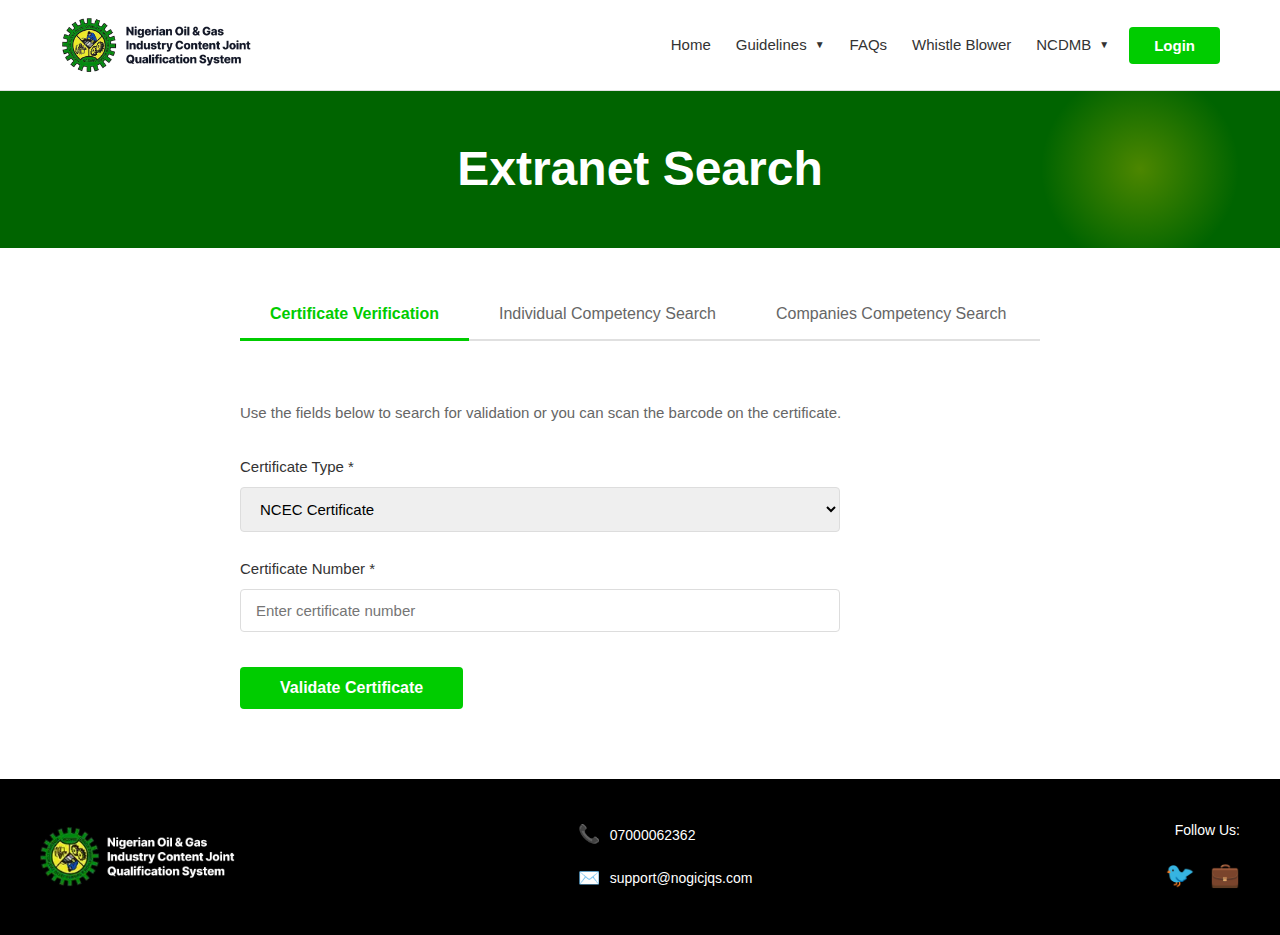
<file: index.html>
<!DOCTYPE html>
<html lang="en">
<head>
    <meta charset="UTF-8">
    <meta name="viewport" content="width=device-width, initial-scale=1.0">
    <title>Extranet Search - NOGICJQS</title>
    <link rel="stylesheet" href="styles.css">
</head>
<body>
    <!-- Header -->
    <header class="header">
        <div class="header-container">
            <div class="logo-section">
                <div class="logo">
                    <img src="image.png" alt="NOGICJQS Logo" class="logo-img">
                </div>
            </div>
            <nav class="main-nav">
                <ul>
                    <li><a href="#">Home</a></li>
                    <li class="dropdown">
                        <a href="#">Guidelines <span class="arrow">▼</span></a>
                    </li>
                    <li><a href="#">FAQs</a></li>
                    <li><a href="#">Whistle Blower</a></li>
                    <li class="dropdown">
                        <a href="#">NCDMB <span class="arrow">▼</span></a>
                    </li>
                </ul>
            </nav>
            <button class="login-btn">Login</button>
        </div>
    </header>

    <!-- Banner -->
    <div class="banner">
        <div class="banner-content">
            <h1>Extranet Search</h1>
            <div class="banner-decoration"></div>
        </div>
    </div>

    <!-- Main Content -->
    <main class="main-content">
        <div class="content-container">
            <!-- Tabs -->
            <div class="tabs">
                <button class="tab-btn active" data-tab="certificate-verification">
                    Certificate Verification
                </button>
                <button class="tab-btn" data-tab="individual-competency">
                    Individual Competency Search
                </button>
                <button class="tab-btn" data-tab="companies-competency">
                    Companies Competency Search
                </button>
            </div>

            <!-- Tab Content -->
            <div class="tab-content">
                <!-- Certificate Verification Tab -->
                <div id="certificate-verification" class="tab-panel active">
                    <p class="instruction-text">
                        Use the fields below to search for validation or you can scan the barcode on the certificate.
                    </p>
                    <form class="certificate-form" id="certificateForm">
                        <div class="form-group">
                            <label for="certificateType">Certificate Type *</label>
                            <select id="certificateType" name="certificateType" required>
                                <option value="">-- select --</option>
                                <option value="individual">Individual Certificate</option>
                                <option value="ncec" selected>NCEC Certificate</option>
                                <option value="company">Company Certificate</option>
                            </select>
                        </div>
                        <div class="form-group">
                            <label for="certificateNumber">Certificate Number *</label>
                            <input 
                                type="text" 
                                id="certificateNumber" 
                                name="certificateNumber" 
                                placeholder="Enter certificate number"
                                required
                            />
                        </div>
                        <button type="submit" class="validate-btn">Validate Certificate</button>
                    </form>
                </div>

                <!-- Individual Competency Search Tab -->
                <div id="individual-competency" class="tab-panel">
                    <p class="instruction-text">
                        Search for individual competency information.
                    </p>
                    <form class="search-form" id="individualForm">
                        <div class="form-group">
                            <label for="individualName">Name</label>
                            <input 
                                type="text" 
                                id="individualName" 
                                name="individualName" 
                                placeholder="Enter name"
                            />
                        </div>
                        <div class="form-group">
                            <label for="individualId">ID Number</label>
                            <input 
                                type="text" 
                                id="individualId" 
                                name="individualId" 
                                placeholder="Enter ID number"
                            />
                        </div>
                        <button type="submit" class="validate-btn">Search</button>
                    </form>
                </div>

                <!-- Companies Competency Search Tab -->
                <div id="companies-competency" class="tab-panel">
                    <p class="instruction-text">
                        Search for company competency information.
                    </p>
                    <form class="search-form" id="companyForm">
                        <div class="form-group">
                            <label for="companyName">Company Name</label>
                            <input 
                                type="text" 
                                id="companyName" 
                                name="companyName" 
                                placeholder="Enter company name"
                            />
                        </div>
                        <div class="form-group">
                            <label for="companyReg">Registration Number</label>
                            <input 
                                type="text" 
                                id="companyReg" 
                                name="companyReg" 
                                placeholder="Enter registration number"
                            />
                        </div>
                        <button type="submit" class="validate-btn">Search</button>
                    </form>
                </div>
            </div>
        </div>
    </main>

    <!-- Footer -->
    <footer class="footer">
        <div class="footer-container">
            <div class="footer-logo">
                <div class="logo">
                    <img src="image copy.png" alt="NOGICJQS Logo" class="logo-img footer-logo-img">
                </div>
            </div>
            <div class="footer-contact">
                <div class="contact-item">
                    <span class="contact-icon">📞</span>
                    <span>07000062362</span>
                </div>
                <div class="contact-item">
                    <span class="contact-icon">✉️</span>
                    <span>support@nogicjqs.com</span>
                </div>
            </div>
            <div class="footer-social">
                <span>Follow Us:</span>
                <div class="social-icons">
                    <a href="#" class="social-icon" aria-label="Twitter">🐦</a>
                    <a href="#" class="social-icon" aria-label="LinkedIn">💼</a>
                </div>
            </div>
        </div>
    </footer>

    <!-- Certificate Details Modal -->
    <div id="certificateModal" class="certificate-modal">
        <div class="modal-overlay"></div>
        <div class="modal-content">
            <div class="modal-header">
                <h2>NCEC Certificate Details</h2>
                <button class="modal-close" id="closeModal">&times;</button>
            </div>
            <div class="modal-body">
                <div class="detail-item">
                    <strong>Company:</strong>
                    <span id="detailCompany">-</span>
                </div>
                <div class="detail-item">
                    <strong>Certificate Number:</strong>
                    <span id="detailCertificateNumber">-</span>
                </div>
                <div class="detail-item">
                    <strong>Type:</strong>
                    <span id="detailType">-</span>
                </div>
                <div class="detail-item">
                    <strong>List Of Equipment Owned:</strong>
                    <span id="detailEquipment">-</span>
                </div>
                <div class="detail-item">
                    <strong>Typical Usage of the Equipment in the Oil & Gas industry:</strong>
                    <span id="detailUsage">-</span>
                </div>
                <div class="detail-item">
                    <strong>Issued Date:</strong>
                    <span id="detailIssuedDate">-</span>
                </div>
                <div class="detail-item">
                    <strong>Expiry Date:</strong>
                    <span id="detailExpiryDate">-</span>
                </div>
            </div>
            <div class="modal-footer">
                <button class="cancel-btn" id="cancelModal">Cancel</button>
            </div>
        </div>
    </div>

    <script src="script.js"></script>
</body>
</html>
</file>
<file: styles.css>
* {
    margin: 0;
    padding: 0;
    box-sizing: border-box;
}

body {
    font-family: -apple-system, BlinkMacSystemFont, 'Segoe UI', Roboto, Oxygen, Ubuntu, Cantarell, sans-serif;
    line-height: 1.6;
    color: #333;
    background-color: #f5f5f5;
}

/* Header Styles */
.header {
    background-color: #fff;
    border-bottom: 1px solid #e0e0e0;
    padding: 15px 0;
}

.header-container {
    max-width: 1200px;
    margin: 0 auto;
    padding: 0 20px;
    display: flex;
    align-items: center;
    justify-content: space-between;
    flex-wrap: wrap;
    gap: 20px;
}

.logo-section {
    display: flex;
    align-items: center;
    gap: 15px;
    flex: 1;
    min-width: 300px;
}

.logo-img {
    height: 60px;
    width: auto;
    object-fit: contain;
}

.logo {
    display: flex;
    align-items: center;
}

.main-nav ul {
    display: flex;
    list-style: none;
    gap: 25px;
    align-items: center;
}

.main-nav a {
    text-decoration: none;
    color: #333;
    font-size: 15px;
    transition: color 0.3s;
    display: flex;
    align-items: center;
    gap: 5px;
}

.main-nav a:hover {
    color: #008000;
}

.dropdown .arrow {
    font-size: 10px;
    margin-left: 3px;
}

.login-btn {
    background-color: #00cc00;
    color: white;
    border: none;
    padding: 10px 25px;
    font-size: 15px;
    font-weight: 600;
    border-radius: 4px;
    cursor: pointer;
    transition: background-color 0.3s;
}

.login-btn:hover {
    background-color: #00b300;
}

/* Banner Styles */
.banner {
    background-color: #006400;
    padding: 40px 20px;
    position: relative;
    overflow: hidden;
}

.banner-content {
    max-width: 1200px;
    margin: 0 auto;
    position: relative;
    display: flex;
    align-items: center;
    justify-content: center;
}

.banner h1 {
    color: white;
    font-size: 48px;
    font-weight: 700;
    text-align: center;
    z-index: 2;
}

.banner-decoration {
    position: absolute;
    right: 0;
    top: 50%;
    transform: translateY(-50%);
    width: 200px;
    height: 200px;
    background: radial-gradient(circle, #FFD700 0%, transparent 70%);
    opacity: 0.3;
    border-radius: 50%;
}

/* Main Content Styles */
.main-content {
    background-color: white;
    padding: 40px 20px;
    min-height: 500px;
}

.content-container {
    max-width: 800px;
    margin: 0 auto;
}

/* Tabs Styles */
.tabs {
    display: flex;
    gap: 0;
    margin-bottom: 30px;
    border-bottom: 2px solid #e0e0e0;
}

.tab-btn {
    padding: 15px 30px;
    background-color: transparent;
    border: none;
    border-bottom: 3px solid transparent;
    font-size: 16px;
    font-weight: 500;
    color: #666;
    cursor: pointer;
    transition: all 0.3s;
    position: relative;
    top: 2px;
}

.tab-btn:hover {
    color: #008000;
    background-color: #f9f9f9;
}

.tab-btn.active {
    color: #00cc00;
    border-bottom-color: #00cc00;
    font-weight: 600;
}

/* Tab Panel Styles */
.tab-panel {
    display: none;
    padding: 30px 0;
}

.tab-panel.active {
    display: block;
}

.instruction-text {
    font-size: 15px;
    color: #666;
    margin-bottom: 30px;
    line-height: 1.6;
}

/* Form Styles */
.certificate-form,
.search-form {
    max-width: 600px;
}

.form-group {
    margin-bottom: 25px;
}

.form-group label {
    display: block;
    margin-bottom: 8px;
    font-weight: 500;
    color: #333;
    font-size: 15px;
}

.form-group select,
.form-group input {
    width: 100%;
    padding: 12px 15px;
    border: 1px solid #ddd;
    border-radius: 4px;
    font-size: 15px;
    transition: border-color 0.3s;
    font-family: inherit;
}

.form-group select:focus,
.form-group input:focus {
    outline: none;
    border-color: #00cc00;
    box-shadow: 0 0 0 3px rgba(0, 204, 0, 0.1);
}

.validate-btn {
    background-color: #00cc00;
    color: white;
    border: none;
    padding: 12px 40px;
    font-size: 16px;
    font-weight: 600;
    border-radius: 4px;
    cursor: pointer;
    transition: background-color 0.3s;
    margin-top: 10px;
}

.validate-btn:hover {
    background-color: #00b300;
}

.validate-btn:active {
    transform: scale(0.98);
}

/* Footer Styles */
.footer {
    background-color: #000;
    color: white;
    padding: 40px 20px;
}

.footer-container {
    max-width: 1200px;
    margin: 0 auto;
    display: grid;
    grid-template-columns: 2fr 1.5fr 1fr;
    gap: 40px;
    align-items: center;
}

.footer-logo {
    display: flex;
    align-items: center;
    gap: 15px;
}

.footer-logo-img {
    height: 60px;
    width: auto;
}

.footer-contact {
    display: flex;
    flex-direction: column;
    gap: 15px;
}

.contact-item {
    display: flex;
    align-items: center;
    gap: 10px;
    font-size: 14px;
}

.contact-icon {
    font-size: 18px;
}

.footer-social {
    display: flex;
    flex-direction: column;
    gap: 15px;
    align-items: flex-end;
}

.footer-social > span {
    font-size: 14px;
    font-weight: 500;
}

.social-icons {
    display: flex;
    gap: 15px;
}

.social-icon {
    font-size: 24px;
    text-decoration: none;
    transition: transform 0.3s;
    display: inline-block;
}

.social-icon:hover {
    transform: scale(1.2);
}

/* Certificate Modal Styles */
.certificate-modal {
    display: none;
    position: fixed;
    top: 0;
    left: 0;
    width: 100%;
    height: 100%;
    z-index: 1000;
    overflow: hidden;
}

.certificate-modal.active {
    display: block;
}

.modal-overlay {
    position: absolute;
    top: 0;
    left: 0;
    width: 100%;
    height: 100%;
    background-color: rgba(0, 0, 0, 0.5);
    opacity: 0;
    transition: opacity 0.3s ease;
}

.certificate-modal.active .modal-overlay {
    opacity: 1;
}

.modal-content {
    position: absolute;
    top: 0;
    right: 0;
    width: 700px;
    max-width: 90vw;
    height: 100%;
    background-color: white;
    box-shadow: -2px 0 10px rgba(0, 0, 0, 0.3);
    transform: translateX(100%);
    transition: transform 0.3s ease;
    display: flex;
    flex-direction: column;
    overflow-y: auto;
}

.certificate-modal.active .modal-content {
    transform: translateX(0);
}

.modal-header {
    display: flex;
    justify-content: space-between;
    align-items: center;
    padding: 20px;
    border-bottom: 1px solid #e0e0e0;
    background-color: #f9f9f9;
    position: sticky;
    top: 0;
    z-index: 10;
}

.modal-header h2 {
    margin: 0;
    font-size: 24px;
    font-weight: 600;
    color: #333;
}

.modal-close {
    background: none;
    border: none;
    font-size: 32px;
    color: #666;
    cursor: pointer;
    padding: 0;
    width: 40px;
    height: 40px;
    display: flex;
    align-items: center;
    justify-content: center;
    border-radius: 50%;
    transition: all 0.3s;
}

.modal-close:hover {
    background-color: #f0f0f0;
    color: #333;
}

.modal-body {
    padding: 20px;
    flex: 1;
}

.detail-item {
    margin-bottom: 20px;
    padding-bottom: 15px;
    border-bottom: 1px solid #f0f0f0;
}

.detail-item:last-of-type {
    border-bottom: none;
}

.detail-item strong {
    display: block;
    margin-bottom: 8px;
    color: #333;
    font-size: 14px;
    font-weight: 600;
}

.detail-item span {
    display: block;
    color: #666;
    font-size: 15px;
    line-height: 1.6;
    word-wrap: break-word;
}

.modal-footer {
    padding: 20px;
    border-top: 1px solid #e0e0e0;
    background-color: #f9f9f9;
    position: sticky;
    bottom: 0;
}

.cancel-btn {
    width: 100%;
    padding: 12px;
    background-color: #e0e0e0;
    color: #333;
    border: none;
    border-radius: 4px;
    font-size: 16px;
    font-weight: 500;
    cursor: pointer;
    transition: background-color 0.3s;
}

.cancel-btn:hover {
    background-color: #d0d0d0;
}

/* Mobile Modal Styles */
@media (max-width: 768px) {
    .modal-content {
        width: 100%;
        max-width: 100vw;
    }

    .modal-header h2 {
        font-size: 20px;
    }

    .modal-body {
        padding: 15px;
    }

    .detail-item {
        margin-bottom: 15px;
        padding-bottom: 12px;
    }

    .detail-item strong {
        font-size: 13px;
    }

    .detail-item span {
        font-size: 14px;
    }
}

/* Responsive Design */
@media (max-width: 768px) {
    .header-container {
        flex-direction: column;
        align-items: flex-start;
    }

    .main-nav ul {
        flex-wrap: wrap;
        gap: 15px;
    }

    .banner h1 {
        font-size: 36px;
    }

    .tabs {
        flex-direction: column;
        border-bottom: none;
    }

    .tab-btn {
        border-bottom: 1px solid #e0e0e0;
        border-left: 3px solid transparent;
        text-align: left;
        top: 0;
    }

    .tab-btn.active {
        border-left-color: #00cc00;
        border-bottom-color: #e0e0e0;
    }

    .footer-container {
        grid-template-columns: 1fr;
        gap: 30px;
        text-align: center;
    }

    .footer-social {
        align-items: center;
    }
}

@media (max-width: 480px) {
    .logo-section {
        min-width: auto;
    }

    .logo-text {
        font-size: 12px;
    }

    .banner h1 {
        font-size: 28px;
    }

    .tab-btn {
        padding: 12px 20px;
        font-size: 14px;
    }
}
</file>
